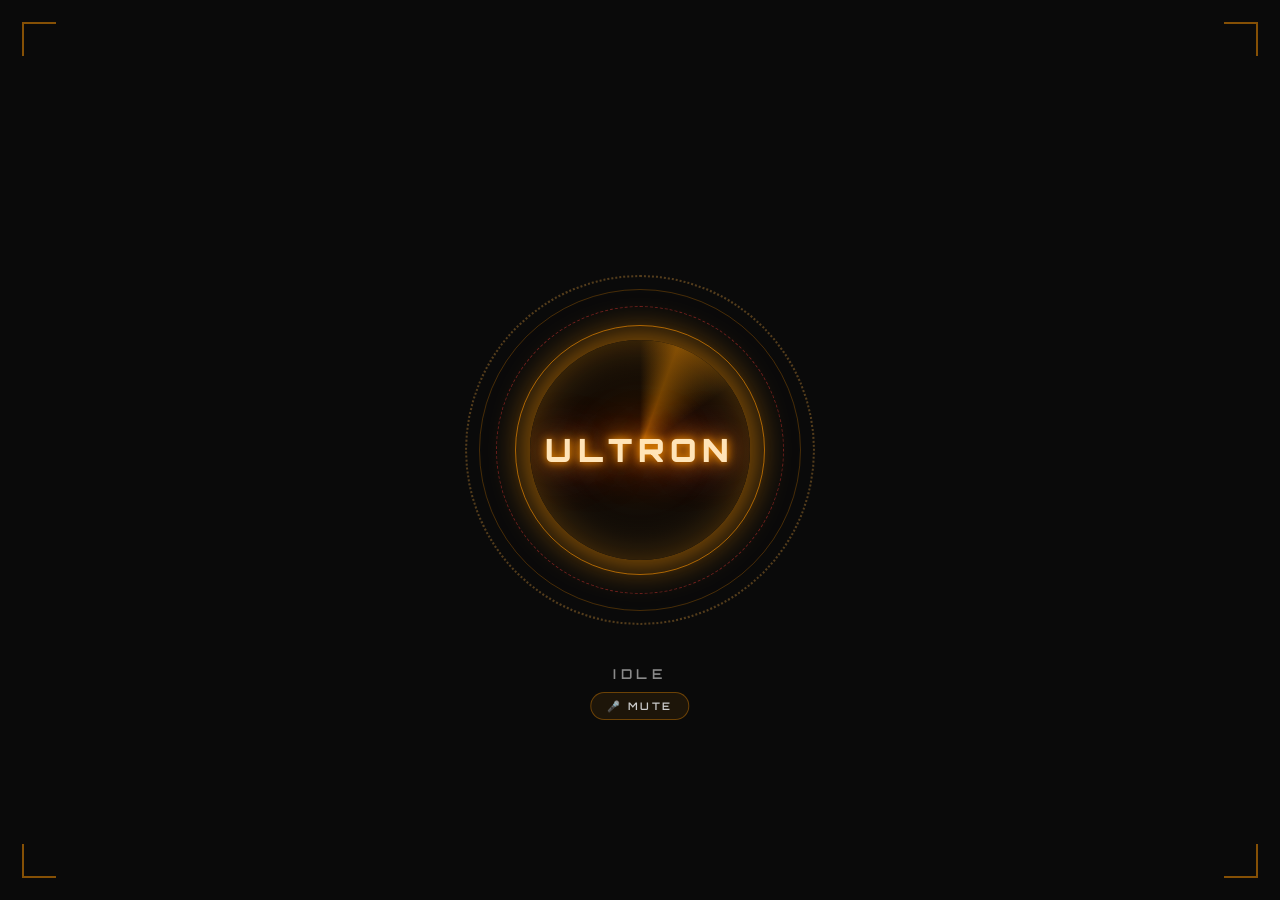
<file: ultron-ai/dashboard/index.html>
<!DOCTYPE html>
<html lang="en">
<head>
<meta charset="UTF-8" />
<meta name="viewport" content="width=device-width, initial-scale=1.0" />
<title>ULTRON</title>
<link rel="preconnect" href="https://fonts.googleapis.com" />
<link href="https://fonts.googleapis.com/css2?family=Orbitron:wght@400;600;900&display=swap" rel="stylesheet" />
<link rel="stylesheet" href="style.css" />
</head>
<body>

<div id="stage">

  <div class="hud-bracket hud-bracket-tl"></div>
  <div class="hud-bracket hud-bracket-tr"></div>
  <div class="hud-bracket hud-bracket-bl"></div>
  <div class="hud-bracket hud-bracket-br"></div>

  <!-- Data cards, radially placed around the core -->
  <div id="card-news" class="card card-news" hidden>
    <div class="card-header">
      <span class="card-title">NEWS</span>
      <button class="card-close" data-card="news">&times;</button>
    </div>
    <div class="card-content"></div>
  </div>

  <div id="card-weather" class="card card-weather" hidden>
    <div class="card-header">
      <span class="card-title">WEATHER</span>
      <button class="card-close" data-card="weather">&times;</button>
    </div>
    <div class="card-content"></div>
  </div>

  <div id="card-search" class="card card-search" hidden>
    <div class="card-header">
      <span class="card-title">SEARCH</span>
      <button class="card-close" data-card="search">&times;</button>
    </div>
    <div class="card-content"></div>
  </div>

  <div id="card-system" class="card card-system" hidden>
    <div class="card-header">
      <span class="card-title">SYSTEM</span>
      <button class="card-close" data-card="system">&times;</button>
    </div>
    <div class="card-content"></div>
  </div>

  <!-- Core -->
  <div id="core">
    <div class="ring ring-4"></div>
    <div class="ring ring-1"></div>
    <div class="ring ring-2"></div>
    <div class="ring ring-3"></div>
    <div id="core-circle">
      <span id="core-label">ULTRON</span>
    </div>
  </div>

  <div id="status-indicator">
    <span id="status-text">IDLE</span>
    <button id="mute-toggle" title="Mute microphone">🎤 MUTE</button>
  </div>

  <div id="transcript-bar">
    <span id="transcript-text"></span>
  </div>

</div>

<script src="script.js"></script>
</body>
</html>
</file>
<file: ultron-ai/dashboard/style.css>
:root {
  --bg: #0a0a0a;
  --orange: #ff9500;
  --orange-bright: #ffb347;
  --orange-dim: #7a4400;
  --red: #ff3b3b;
  --text-dim: #8a8a8a;
  --panel-bg: rgba(20, 12, 4, 0.85);
  --panel-border: rgba(255, 149, 0, 0.35);
}

* {
  box-sizing: border-box;
  margin: 0;
  padding: 0;
}

html, body {
  width: 100%;
  height: 100%;
  background: var(--bg);
  overflow: hidden;
  font-family: 'Orbitron', 'Segoe UI', system-ui, sans-serif;
  color: #eee;
  user-select: none;
}

#stage {
  position: relative;
  width: 100%;
  height: 100%;
  display: flex;
  align-items: center;
  justify-content: center;
}

/* ------------------------------------------------------- HUD CORNERS -- */

.hud-bracket {
  position: absolute;
  width: 34px;
  height: 34px;
  border: 2px solid rgba(255, 149, 0, 0.5);
  z-index: 2;
  animation: bracket-glow 3.6s ease-in-out infinite;
  pointer-events: none;
}

.hud-bracket-tl { top: 22px; left: 22px; border-right: none; border-bottom: none; }
.hud-bracket-tr { top: 22px; right: 22px; border-left: none; border-bottom: none; }
.hud-bracket-bl { bottom: 22px; left: 22px; border-right: none; border-top: none; }
.hud-bracket-br { bottom: 22px; right: 22px; border-left: none; border-top: none; }

@keyframes bracket-glow {
  0%, 100% { opacity: 0.4; }
  50% { opacity: 0.9; }
}

/* ---------------------------------------------------------------- CORE -- */

#core {
  position: relative;
  width: 350px;
  height: 350px;
  display: flex;
  align-items: center;
  justify-content: center;
}

#core-circle {
  position: relative;
  z-index: 5;
  width: 220px;
  height: 220px;
  border-radius: 50%;
  overflow: hidden;
  background: radial-gradient(circle at 50% 45%, #241200 0%, #0a0a0a 70%);
  display: flex;
  align-items: center;
  justify-content: center;
  box-shadow:
    0 0 34px 7px rgba(255, 149, 0, 0.55),
    inset 0 0 40px rgba(255, 149, 0, 0.32);
  animation: core-pulse 3.2s ease-in-out infinite;
}

#core-circle::before {
  content: "";
  position: absolute;
  inset: 0;
  background: conic-gradient(
    from 0deg,
    transparent 0deg,
    rgba(255, 149, 0, 0.4) 20deg,
    transparent 55deg,
    transparent 360deg
  );
  animation: scan-sweep 4.5s linear infinite;
  pointer-events: none;
}

#core-label {
  position: relative;
  z-index: 1;
  font-weight: 900;
  font-size: 2rem;
  letter-spacing: 0.35rem;
  color: #ffe4b8;
  text-shadow:
    0 0 8px var(--orange),
    0 0 22px var(--orange),
    0 0 46px var(--red);
}

@keyframes core-pulse {
  0%, 100% {
    box-shadow:
      0 0 34px 7px rgba(255, 149, 0, 0.45),
      inset 0 0 40px rgba(255, 149, 0, 0.26);
  }
  50% {
    box-shadow:
      0 0 60px 16px rgba(255, 149, 0, 0.78),
      inset 0 0 55px rgba(255, 149, 0, 0.5);
  }
}

@keyframes scan-sweep {
  from { transform: rotate(0deg); }
  to   { transform: rotate(360deg); }
}

.ring {
  position: absolute;
  top: 50%;
  left: 50%;
  border-radius: 50%;
  transform: translate(-50%, -50%);
}

.ring-1 {
  width: 250px;
  height: 250px;
  border: 1px solid rgba(255, 149, 0, 0.6);
  animation: spin-cw 14s linear infinite, ring-fade 4s ease-in-out infinite;
}

.ring-2 {
  width: 288px;
  height: 288px;
  border: 1px dashed rgba(255, 59, 59, 0.4);
  animation: spin-ccw 20s linear infinite, ring-fade 5s ease-in-out infinite reverse;
}

.ring-3 {
  width: 322px;
  height: 322px;
  border: 1px solid rgba(255, 149, 0, 0.25);
  animation: spin-cw 30s linear infinite, ring-fade 6s ease-in-out infinite;
}

.ring-4 {
  width: 350px;
  height: 350px;
  border: 2px dotted rgba(255, 179, 71, 0.3);
  animation: spin-ccw 50s linear infinite;
}

@keyframes spin-cw {
  from { transform: translate(-50%, -50%) rotate(0deg); }
  to   { transform: translate(-50%, -50%) rotate(360deg); }
}

@keyframes spin-ccw {
  from { transform: translate(-50%, -50%) rotate(0deg); }
  to   { transform: translate(-50%, -50%) rotate(-360deg); }
}

@keyframes ring-fade {
  0%, 100% { opacity: 0.35; }
  50% { opacity: 0.9; }
}

/* ----------------------------------------------------------- STATUS -- */

#status-indicator {
  position: absolute;
  top: calc(50% + 215px);
  left: 50%;
  transform: translateX(-50%);
  text-align: center;
  z-index: 6;
  display: flex;
  flex-direction: column;
  align-items: center;
  gap: 10px;
}

#status-text {
  font-size: 0.85rem;
  letter-spacing: 0.3rem;
  font-weight: 600;
  color: var(--text-dim);
  transition: color 0.3s ease, text-shadow 0.3s ease;
}

#status-text.idle {
  color: #666;
}

#status-text.listening {
  color: #3bd6ff;
  text-shadow: 0 0 10px rgba(59, 214, 255, 0.7);
  animation: status-blink 1s ease-in-out infinite;
}

#status-text.thinking {
  color: var(--orange);
  text-shadow: 0 0 10px rgba(255, 149, 0, 0.7);
  animation: status-blink 0.6s ease-in-out infinite;
}

#status-text.speaking {
  color: var(--orange-bright);
  text-shadow: 0 0 10px rgba(255, 179, 71, 0.85);
  animation: status-blink 0.4s ease-in-out infinite;
}

#status-text.muted {
  color: #555;
}

@keyframes status-blink {
  0%, 100% { opacity: 1; }
  50% { opacity: 0.4; }
}

#mute-toggle {
  font-family: 'Orbitron', 'Segoe UI', system-ui, sans-serif;
  font-size: 0.65rem;
  letter-spacing: 0.15rem;
  font-weight: 600;
  color: #ccc;
  background: rgba(255, 149, 0, 0.08);
  border: 1px solid var(--panel-border);
  border-radius: 20px;
  padding: 6px 16px;
  cursor: pointer;
  transition: background 0.2s ease, color 0.2s ease, border-color 0.2s ease;
}

#mute-toggle:hover {
  background: rgba(255, 149, 0, 0.18);
}

#mute-toggle.muted {
  color: #ff8a8a;
  background: rgba(255, 59, 59, 0.28);
  border-color: var(--red);
}

/* --------------------------------------------------------- TRANSCRIPT -- */

#transcript-bar {
  position: absolute;
  bottom: 6%;
  left: 50%;
  transform: translateX(-50%);
  width: min(80%, 640px);
  text-align: center;
  z-index: 6;
  min-height: 1.4em;
}

#transcript-text {
  font-family: 'Segoe UI', system-ui, sans-serif;
  font-size: 0.95rem;
  color: #ccc;
  opacity: 0;
  transition: opacity 0.4s ease;
}

#transcript-text.visible {
  opacity: 1;
}

/* --------------------------------------------------------------- CARDS -- */

.card {
  position: absolute;
  width: 260px;
  max-height: 320px;
  background: var(--panel-bg);
  border: 1px solid var(--panel-border);
  border-radius: 8px;
  padding: 12px 14px;
  backdrop-filter: blur(6px);
  box-shadow: 0 0 24px rgba(255, 149, 0, 0.18);
  z-index: 10;
  opacity: 0;
  transform: scale(0.92);
  pointer-events: none;
  transition: opacity 0.35s ease, transform 0.35s ease;
}

.card.visible {
  opacity: 1;
  transform: scale(1);
  pointer-events: auto;
}

.card-news {
  top: 6%;
  left: 4%;
}

.card-weather {
  top: 6%;
  right: 4%;
}

.card-search {
  bottom: 16%;
  left: 50%;
  transform: translateX(-50%) scale(0.92);
  width: 320px;
}

.card-search.visible {
  transform: translateX(-50%) scale(1);
}

.card-system {
  bottom: 16%;
  right: 4%;
}

.card-header {
  display: flex;
  align-items: center;
  justify-content: space-between;
  margin-bottom: 8px;
  border-bottom: 1px solid var(--panel-border);
  padding-bottom: 6px;
}

.card-title {
  font-size: 0.75rem;
  letter-spacing: 0.2rem;
  color: var(--orange);
  font-weight: 600;
}

.card-close {
  background: none;
  border: none;
  color: var(--text-dim);
  font-size: 1.1rem;
  line-height: 1;
  cursor: pointer;
  padding: 0 2px;
}

.card-close:hover {
  color: var(--orange);
}

.card-content {
  font-family: 'Segoe UI', system-ui, sans-serif;
  font-size: 0.8rem;
  color: #ddd;
  overflow-y: auto;
  max-height: 250px;
  line-height: 1.45;
}

.card-content a {
  color: #6bc9ff;
  text-decoration: none;
}

.card-content a:hover {
  text-decoration: underline;
}

.card-item {
  margin-bottom: 10px;
  padding-bottom: 8px;
  border-bottom: 1px solid rgba(255, 255, 255, 0.08);
}

.card-item:last-child {
  border-bottom: none;
  margin-bottom: 0;
}

.card-item-title {
  font-weight: 600;
  color: #fff;
  display: block;
  margin-bottom: 2px;
}

.card-item-meta {
  color: var(--text-dim);
  font-size: 0.72rem;
}
</file>
